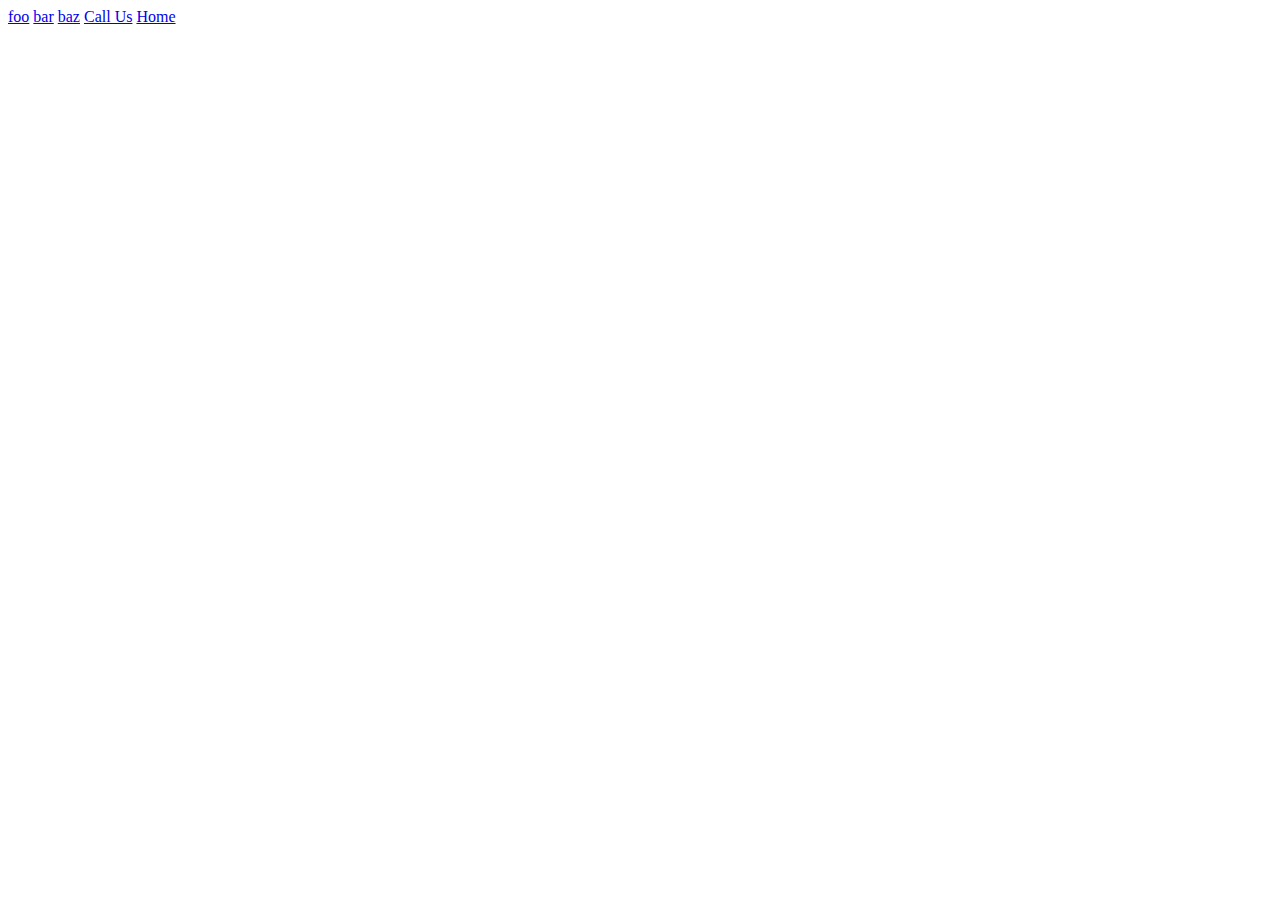
<file: link_extractor/index.html>
<!DOCTYPE html>
<html lang="en">
  <head>
    <meta charset="UTF-8" />
    <meta name="viewport" content="width=device-width, initial-scale=1.0" />
    <title>Document</title>
  </head>
  <body>
    <a href="https://web.musc.edu/afwejfio">foo</a>
    <a href="https://web.musc.edu">bar</a>
    <a href="mailto:whatever@musc.edu">baz</a>
    <a href="tel:1234567890">Call Us</a>
    <a href="/home.html">Home</a>
  </body>
</html>
</file>
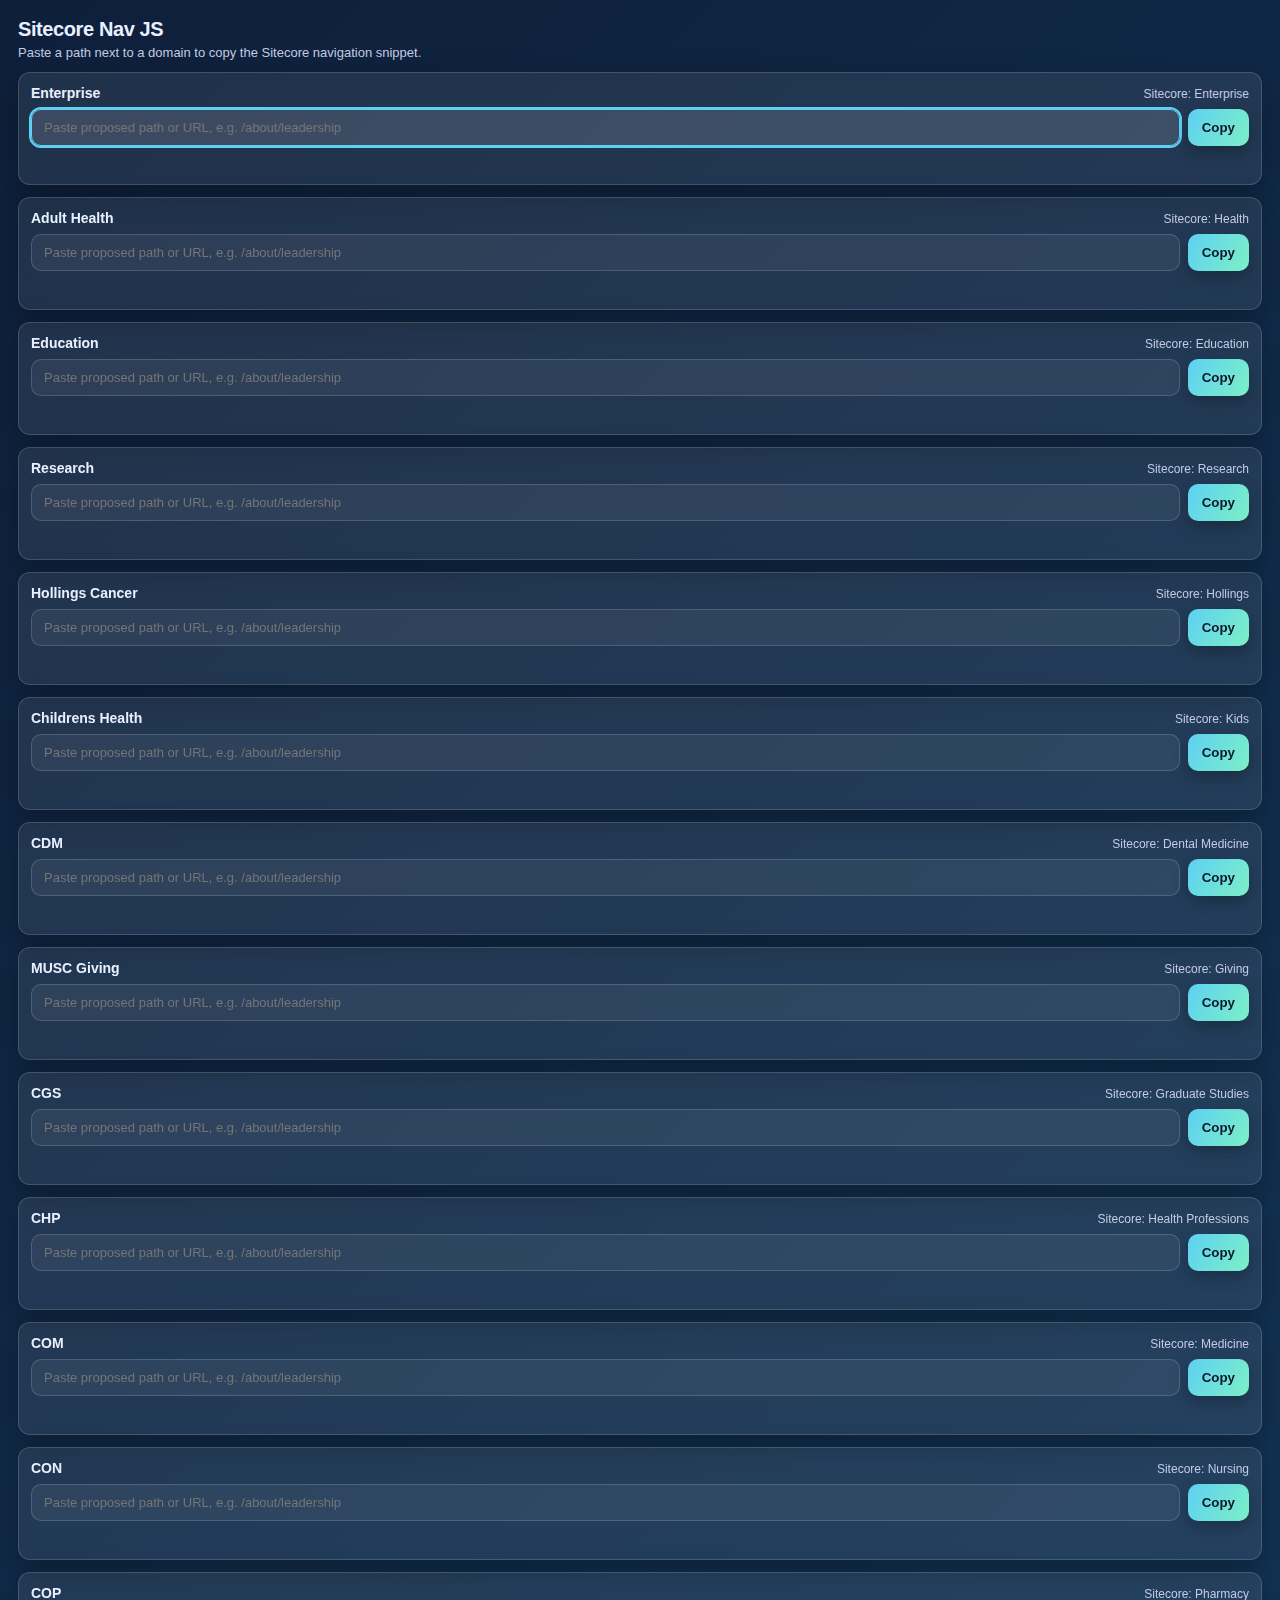
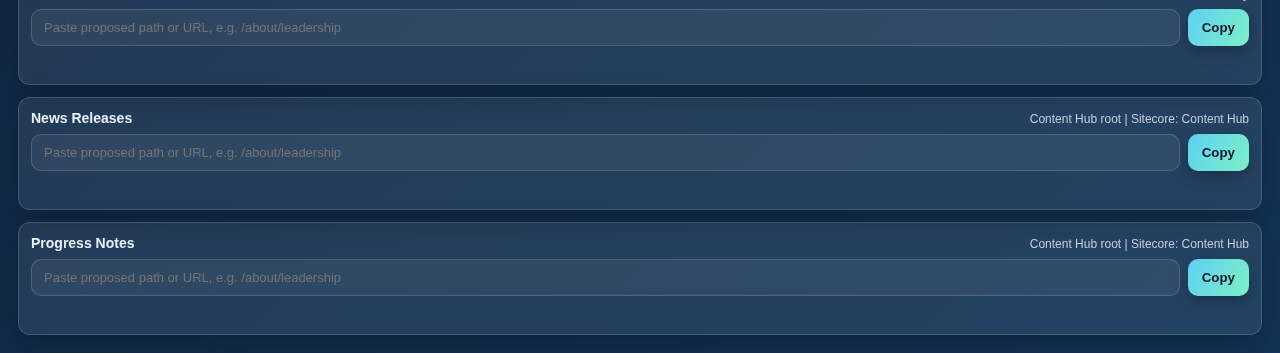
<file: chrome-extension/sitecore-nav-popup/popup.html>
<!doctype html>
<html lang="en">
  <head>
    <meta charset="UTF-8" />
    <meta name="viewport" content="width=device-width, initial-scale=1.0" />
    <title>Sitecore Nav JS Builder</title>
    <link rel="stylesheet" href="popup.css" />
    <script defer src="popup.js"></script>
  </head>
  <body>
    <div class="app">
      <header>
        <h1>Sitecore Nav JS</h1>
        <p>Paste a path next to a domain to copy the Sitecore navigation snippet.</p>
      </header>
      <div id="domainList" class="domain-list"></div>
      <div id="toast" class="toast" role="status" aria-live="polite"></div>
    </div>
  </body>
</html>
</file>
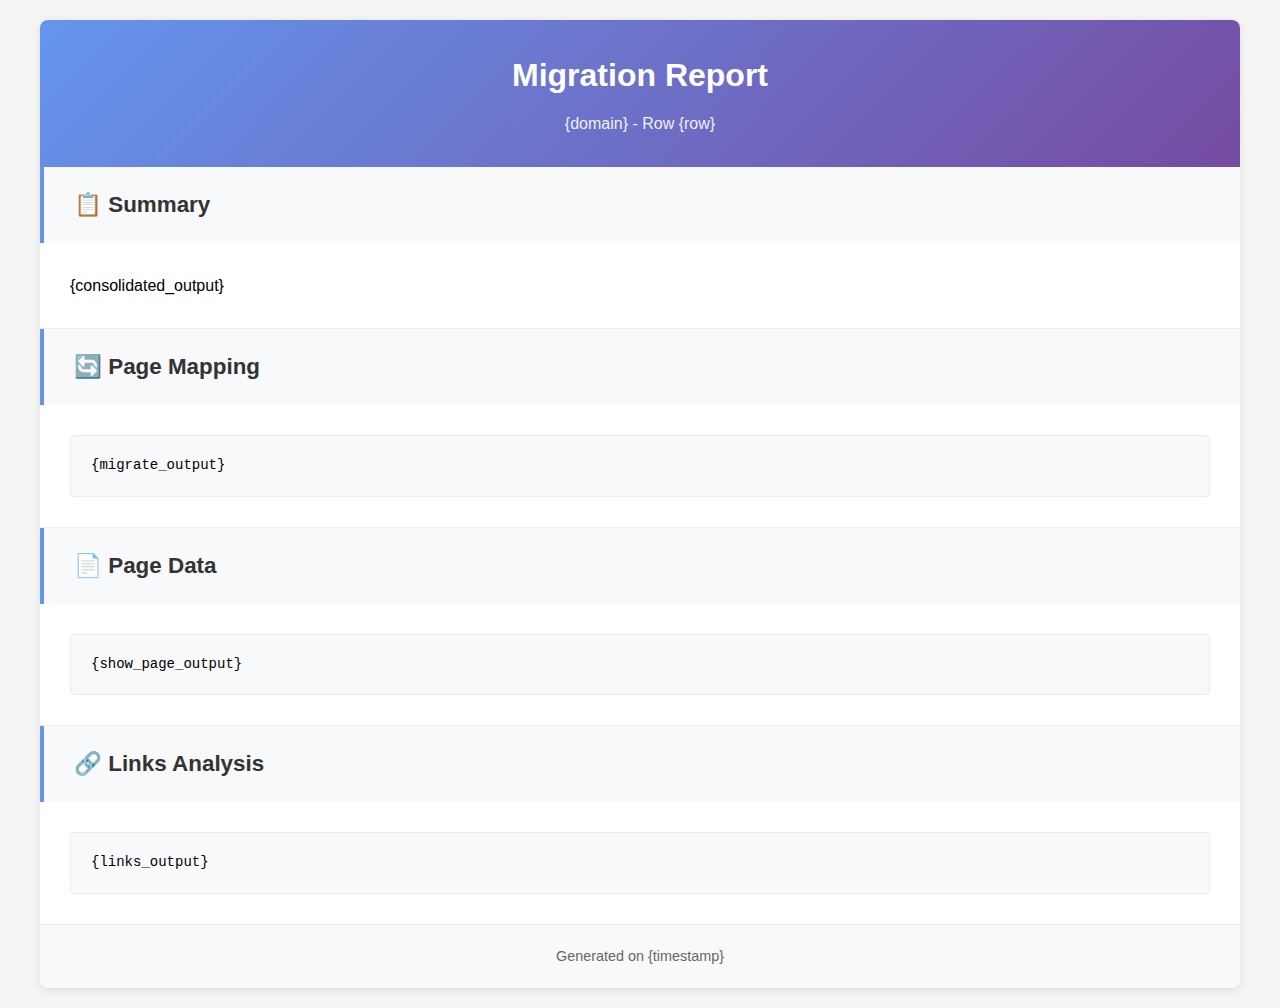
<file: templates/report/report-template.html>
<!DOCTYPE html>
<html lang="en">
<head>
    <meta charset="UTF-8">
    <meta name="viewport" content="width=device-width, initial-scale=1.0">
    <title>Migration Report - {domain} Row {row}</title>
    <link rel="stylesheet" href="styles.css">
</head>
<body>
    <div class="container">
        <div class="header">
            <h1>Migration Report</h1>
            <p>{domain} - Row {row}</p>
        </div>
        
        <div class="section">
            <div class="section-header">
                <h2>📋 Summary</h2>
            </div>
            <div class="section-content">
                {consolidated_output}
            </div>
        </div>
        
        <div class="section">
            <div class="section-header">
                <h2>🔄 Page Mapping</h2>
            </div>
            <div class="section-content">
                <div class="output">{migrate_output}</div>
            </div>
        </div>
        
        <div class="section">
            <div class="section-header">
                <h2>📄 Page Data</h2>
            </div>
            <div class="section-content">
                <div class="output">{show_page_output}</div>
            </div>
        </div>
        
        <div class="section">
            <div class="section-header">
                <h2>🔗 Links Analysis</h2>
            </div>
            <div class="section-content">
                <div class="output">{links_output}</div>
            </div>
        </div>
        
        <div class="timestamp">
            Generated on {timestamp}
        </div>
    </div>
    
    <script src="script.js"></script>
</body>
</html>
</file>
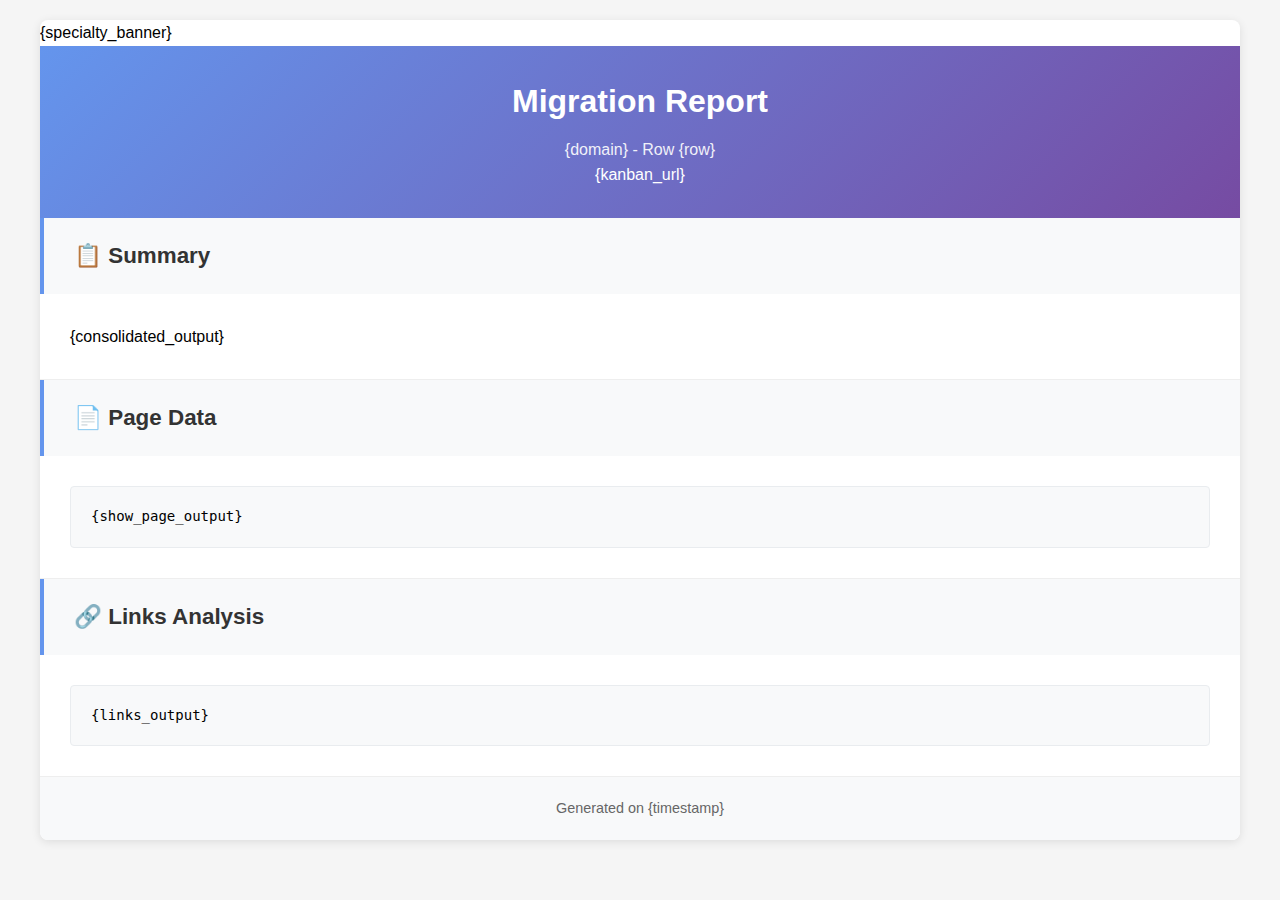
<file: templates/report/template.html>
<!DOCTYPE html>
<html lang="en">
  <head>
    <meta charset="UTF-8" />
    <meta name="viewport" content="width=device-width, initial-scale=1.0" />
    <title>Migration Report - {domain} Row {row}</title>
    <link rel="stylesheet" href="styles.css" />
  </head>
  <body>
    <div class="container">
      {specialty_banner}
      <div class="header {specialty_class}">
        <h1>Migration Report</h1>
        <p>{domain} - Row {row}</p>
        {kanban_url}
      </div>

      <div class="section">
        <div class="section-header">
          <h2>📋 Summary</h2>
        </div>
        <div class="section-content">{consolidated_output}</div>
      </div>

      <div class="section">
        <div class="section-header">
          <h2>📄 Page Data</h2>
        </div>
        <div class="section-content">
          <div class="output">{show_page_output}</div>
        </div>
      </div>

      <div class="section">
        <div class="section-header">
          <h2>🔗 Links Analysis</h2>
        </div>
        <div class="section-content">
          <div class="output">{links_output}</div>
        </div>
      </div>

      <div class="timestamp">Generated on {timestamp}</div>
    </div>

    <script src="script.js"></script>
  </body>
</html>
</file>
<file: chrome-extension/sitecore-nav-popup/popup.css>
:root {
  --bg: linear-gradient(135deg, #0e1f3a, #123456);
  --panel: rgba(255, 255, 255, 0.08);
  --border: rgba(255, 255, 255, 0.16);
  --accent: #5ed0f3;
  --accent-strong: #7cf0c6;
  --text-strong: #e8f0ff;
  --muted: #c3cbe3;
  --shadow: 0 10px 30px rgba(0, 0, 0, 0.28);
  --radius: 12px;
  font-family: "Sora", "Helvetica Neue", sans-serif;
}

* {
  box-sizing: border-box;
}

body {
  margin: 0;
  padding: 0;
  min-width: 380px;
  background: var(--bg);
  color: var(--text-strong);
}

.app {
  padding: 18px;
}

header {
  margin-bottom: 12px;
}

h1 {
  margin: 0 0 4px;
  font-size: 20px;
  letter-spacing: -0.02em;
}

header p {
  margin: 0;
  color: var(--muted);
  font-size: 13px;
}

.domain-list {
  display: flex;
  flex-direction: column;
  gap: 12px;
}

.domain-row {
  background: var(--panel);
  border: 1px solid var(--border);
  border-radius: var(--radius);
  padding: 12px;
  box-shadow: var(--shadow);
  display: grid;
  gap: 8px;
}

.domain-header {
  display: flex;
  align-items: baseline;
  justify-content: space-between;
  gap: 8px;
}

.domain-title {
  font-weight: 700;
  font-size: 14px;
}

.domain-subtitle {
  font-size: 12px;
  color: var(--muted);
}

.input-row {
  display: grid;
  grid-template-columns: 1fr auto;
  gap: 8px;
}

input[type="text"] {
  width: 100%;
  padding: 10px 12px;
  border-radius: 10px;
  border: 1px solid var(--border);
  background: rgba(255, 255, 255, 0.06);
  color: var(--text-strong);
  font-size: 13px;
}

input[type="text"]:focus {
  outline: 2px solid var(--accent);
  border-color: var(--accent);
  background: rgba(255, 255, 255, 0.12);
}

button {
  border: none;
  border-radius: 10px;
  padding: 10px 14px;
  background: linear-gradient(120deg, var(--accent), var(--accent-strong));
  color: #0f172a;
  font-weight: 700;
  cursor: pointer;
  transition: transform 120ms ease, box-shadow 120ms ease;
  box-shadow: 0 6px 16px rgba(0, 0, 0, 0.25);
}

button:hover {
  transform: translateY(-1px);
  box-shadow: 0 10px 20px rgba(0, 0, 0, 0.3);
}

button:active {
  transform: translateY(0);
}

.status {
  font-size: 12px;
  color: var(--muted);
  display: flex;
  align-items: center;
  gap: 6px;
  min-height: 18px;
}

.status.success {
  color: var(--accent-strong);
}

.status.error {
  color: #ff9b9b;
}

.toast {
  position: fixed;
  left: 16px;
  right: 16px;
  bottom: 16px;
  background: rgba(17, 24, 39, 0.9);
  border: 1px solid var(--accent);
  border-radius: 999px;
  color: var(--text-strong);
  padding: 10px 14px;
  text-align: center;
  font-size: 13px;
  opacity: 0;
  pointer-events: none;
  transition: opacity 180ms ease, transform 180ms ease;
  transform: translateY(8px);
  box-shadow: 0 10px 20px rgba(0, 0, 0, 0.3);
}

.toast.show {
  opacity: 1;
  transform: translateY(0);
}

@media (max-width: 420px) {
  body {
    min-width: 320px;
  }

  .domain-header {
    flex-direction: column;
    align-items: flex-start;
  }

  .input-row {
    grid-template-columns: 1fr;
  }

  button {
    width: 100%;
  }
}
</file>
<file: templates/report/styles.css>
body {
    font-family: -apple-system, BlinkMacSystemFont, 'Segoe UI', Roboto,
        sans-serif;
    line-height: 1.6;
    margin: 0;
    padding: 20px;
    background-color: #f5f5f5;
}
.container {
    max-width: 1200px;
    margin: 0 auto;
    background: white;
    border-radius: 8px;
    box-shadow: 0 2px 10px rgba(0, 0, 0, 0.1);
    overflow: hidden;
}
.header {
    background: linear-gradient(135deg, cornflowerblue 0%, #764ba2 100%);
    color: white;
    padding: 30px;
    text-align: center;
}
.header h1 {
    margin: 0;
    font-size: 2em;
}
.header p {
    margin: 10px 0 0 0;
    opacity: 0.9;
}
.section {
    margin: 0;
    border-bottom: 1px solid #eee;
}
.section:last-child {
    border-bottom: none;
}
.section-header {
    background: #f8f9fa;
    padding: 20px 30px;
    margin: 0;
    border-left: 4px solid cornflowerblue;
}
.section-header h2 {
    margin: 0;
    color: #333;
    font-size: 1.4em;
}
.section-content {
    padding: 30px;
}
.output {
    background: #f8f9fa;
    border: 1px solid #e9ecef;
    border-radius: 4px;
    padding: 20px;
    font-family: 'Monaco', 'Menlo', 'Ubuntu Mono', monospace;
    font-size: 14px;
    line-height: 1.4;
    white-space: pre-wrap;
    overflow-x: auto;
}
.timestamp {
    text-align: center;
    padding: 20px;
    color: #666;
    font-size: 0.9em;
    background: #f8f9fa;
}

/* Consolidated section styles */
.consolidated-section {
    font-family: -apple-system, BlinkMacSystemFont, 'Segoe UI', Roboto,
        sans-serif;
}
.source-info,
.hierarchy-info,
.links-summary {
    margin-bottom: 30px;
}
.source-info h3,
.hierarchy-info h3,
.links-summary h3 {
    color: #333;
    border-bottom: 2px solid cornflowerblue;
    padding-bottom: 8px;
    margin-bottom: 16px;
}
.hierarchy-comparison {
    display: flex;
    gap: 30px;
    margin-top: 16px;
}
.existing-hierarchy,
.proposed-hierarchy {
    flex: 1;
    background: #f8f9fa;
    border-radius: 6px;
    padding: 16px;
}
.existing-hierarchy h4,
.proposed-hierarchy h4 {
    margin-top: 0;
    color: #555;
    font-size: 1.1em;
}
.hierarchy-tree {
    font-family: 'Monaco', 'Menlo', 'Ubuntu Mono', monospace;
    font-size: 14px;
    line-height: 1.6;
    color: #666;
}
.links-list {
    display: flex;
    flex-direction: column;
    gap: 12px;
}
.link-item {
    background: #f8f9fa;
    border-radius: 6px;
    padding: 12px;
    border-left: 3px solid cornflowerblue;
}
.link-main {
    display: flex;
    align-items: center;
    gap: 8px;
}
.link-main a {
    color: #0066cc;
    text-decoration: none;
    flex-grow: 1;
}
.link-main a:hover {
    text-decoration: underline;
}
.copy-btn {
    background: cornflowerblue;
    border: none;
    border-radius: 4px;
    padding: 4px 8px;
    color: white;
    cursor: pointer;
    display: flex;
    align-items: center;
    font-size: 12px;
}
.copy-btn:hover {
    filter: brightness(0.9);
}
.copy-btn svg {
    width: 14px;
    height: 14px;
}
.copy-anchor-btn {
    background: #e67e22;
    border: none;
    border-radius: 4px;
    padding: 4px 8px;
    color: white;
    cursor: pointer;
    display: flex;
    align-items: center;
    font-size: 12px;
    font-weight: bold;
}
.copy-anchor-btn:hover {
    background: #d35400;
}
.item-type {
    font-size: 12px;
    color: #666;
    background: #e2e8f0;
    padding: 2px 6px;
    border-radius: 3px;
}
.internal-hierarchy {
    margin-top: 8px;
    margin-left: 24px;
    font-size: 14px;
    color: #666;
    font-style: italic;
}

@media (max-width: 768px) {
    .hierarchy-comparison {
        flex-direction: column;
        gap: 16px;
    }
    .link-main {
        flex-wrap: wrap;
    }
}
</file>
